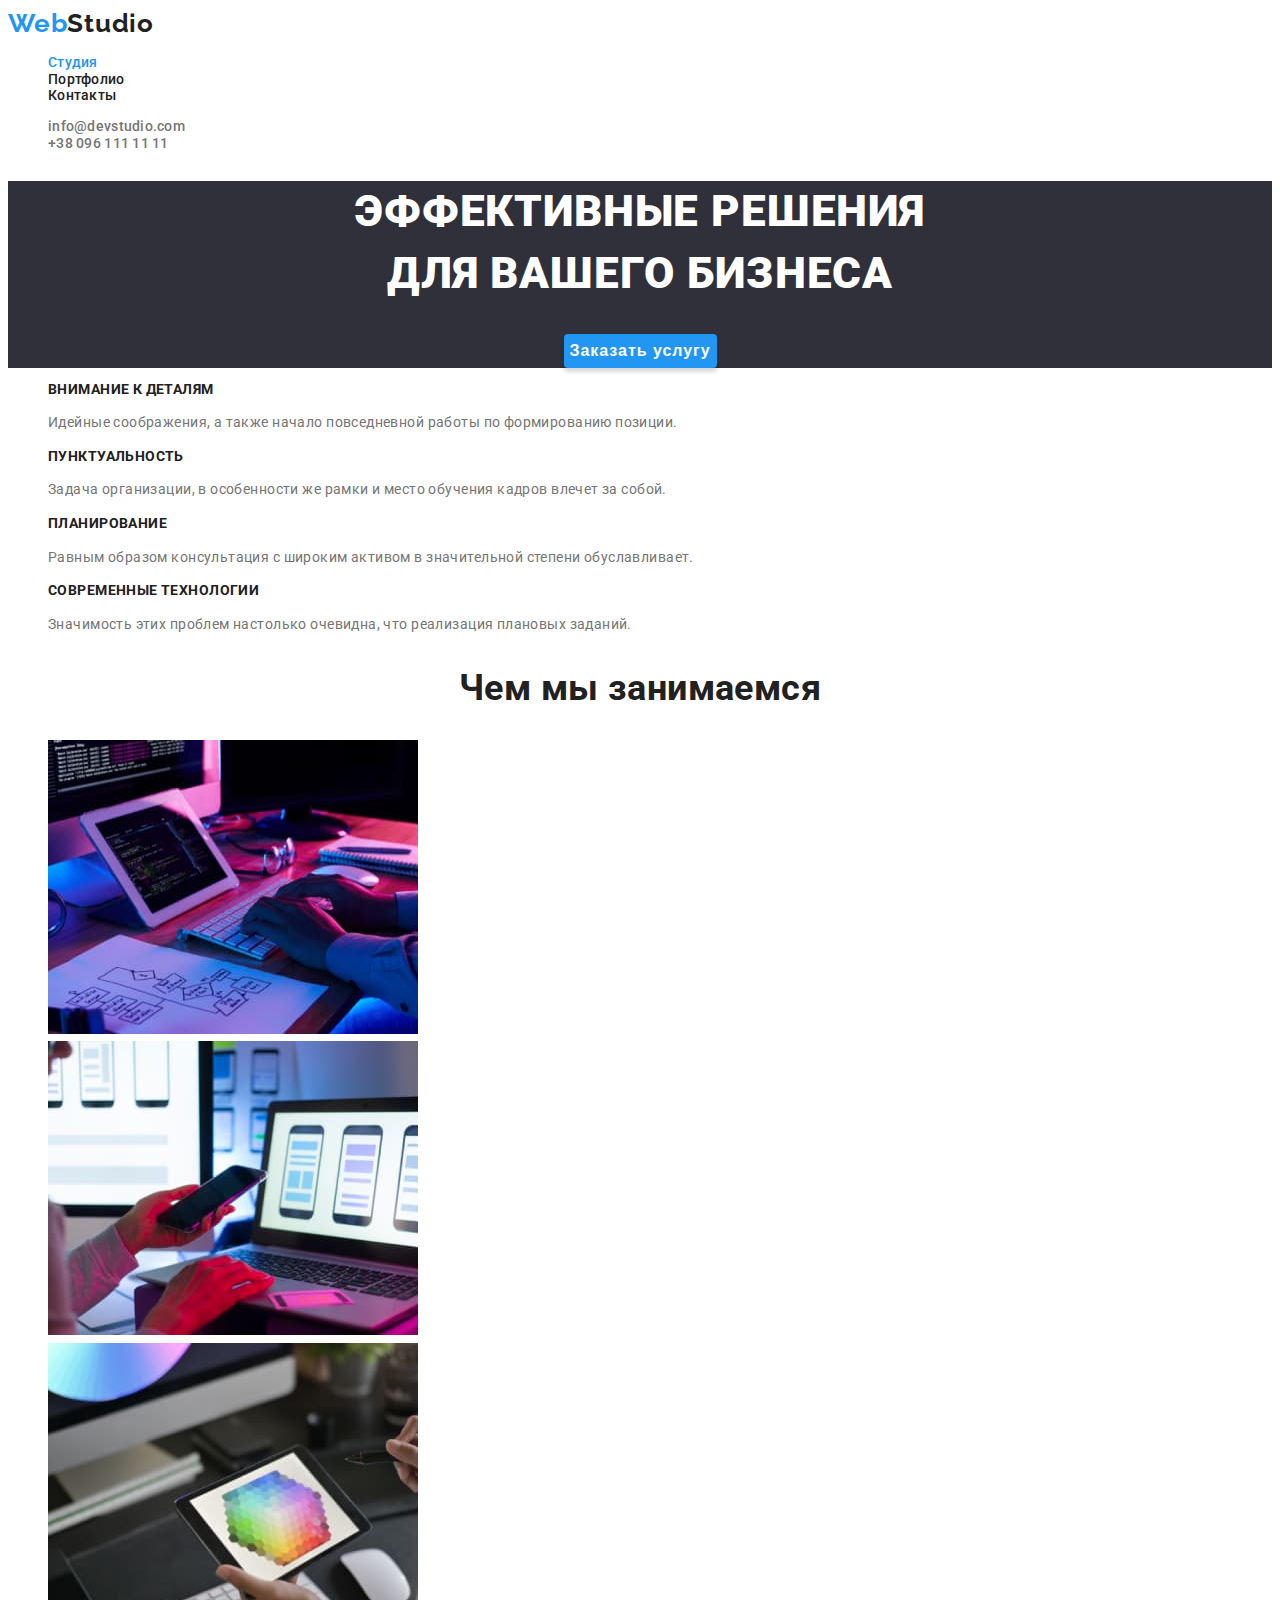
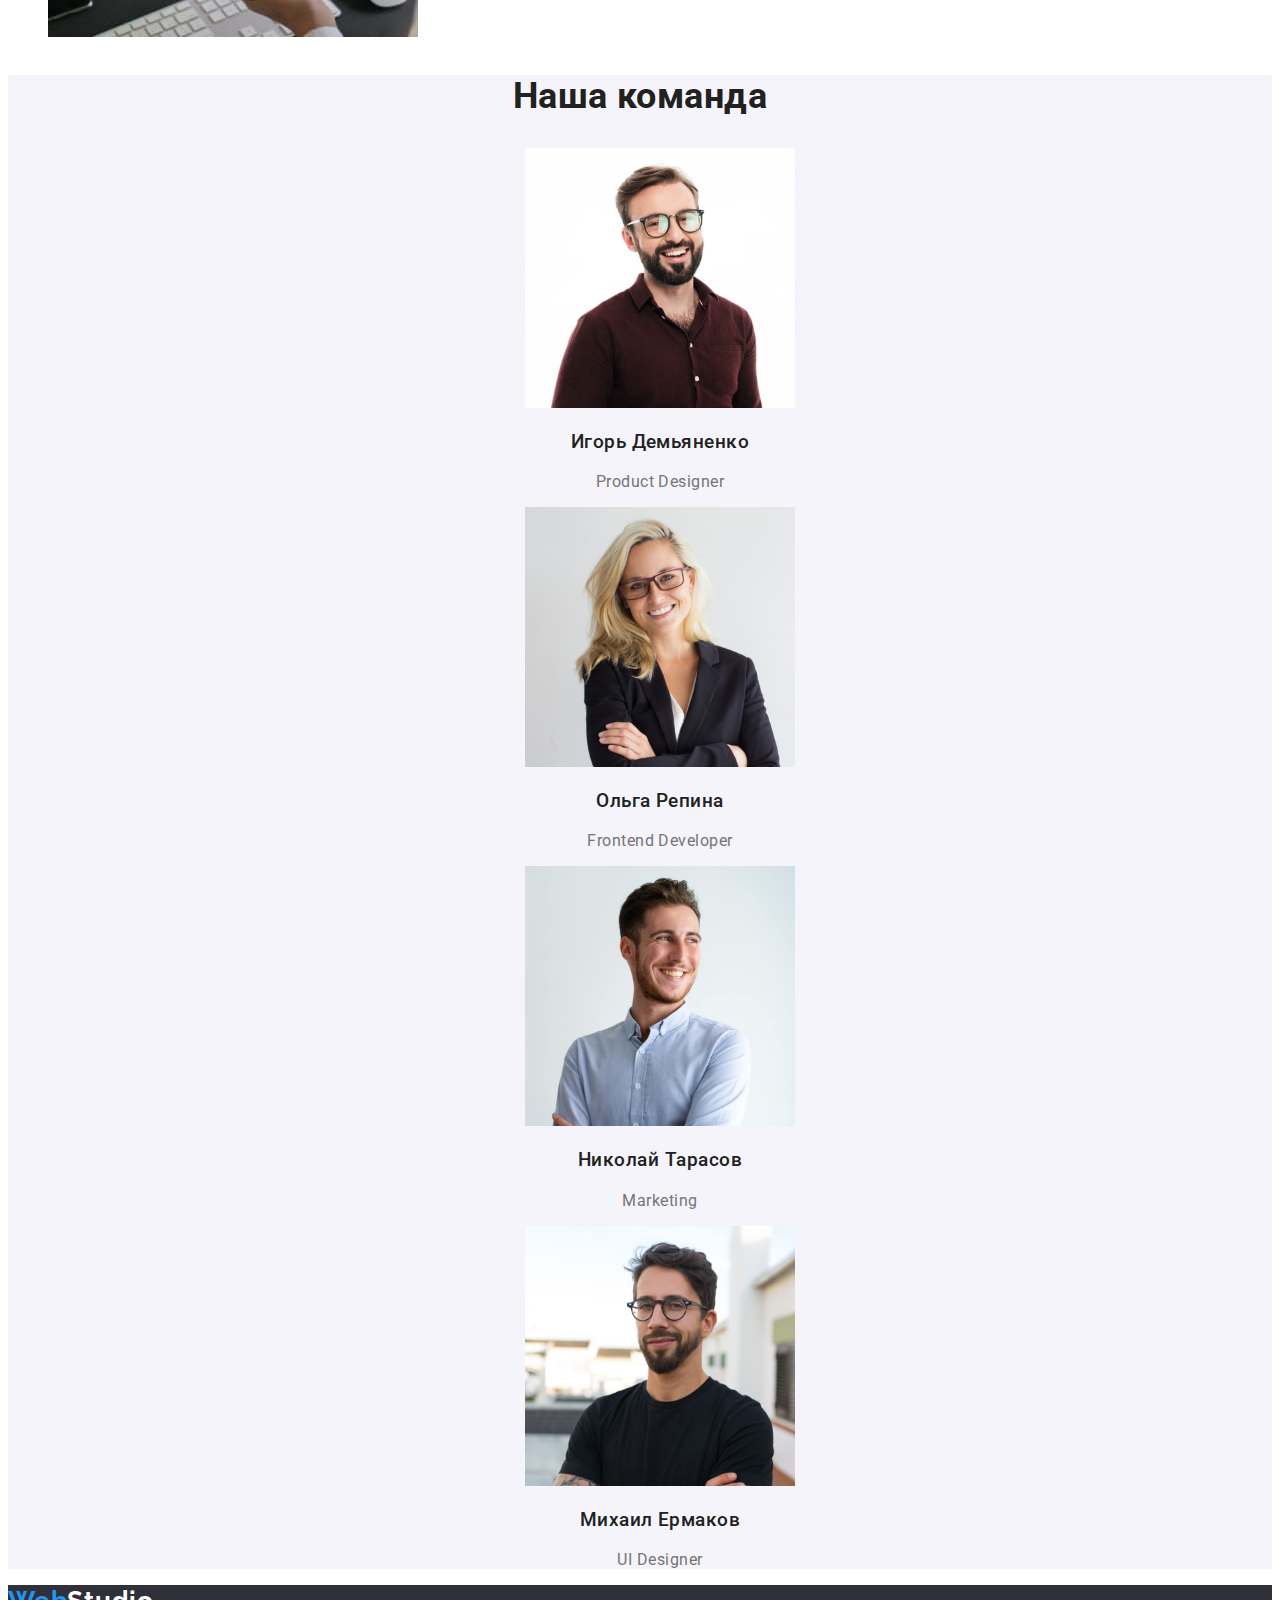
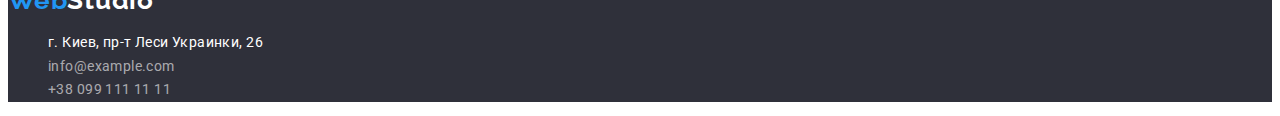
<file: index.html>
<!DOCTYPE html>
<html lang="en">

<head>
    <meta charset="UTF-8">
    <meta http-equiv="X-UA-Compatible" content="IE=edge">
    <meta name="viewport" content="width=device-width, initial-scale=1.0">
    <title>Studio</title>

    <link rel="preconnect" href="https://fonts.googleapis.com">
    <link rel="preconnect" href="https://fonts.gstatic.com" crossorigin>
    <link href="https://fonts.googleapis.com/css2?family=Raleway:wght@700&family=Roboto:wght@400;500;700&display=swap"
        rel="stylesheet">

    <link rel="stylesheet" href="./css/styles.css">
</head>

<body>
    <header class="header">
        <a href="./index.html" class="logo-begin">Web<span class="logo-end">Studio</span></a>
        <nav>
            <ul>
                <li class="header-list"><a href="./index.html" class="active-page">Студия</a></li>
                <li class="header-list"><a href="./portfolio.html">Портфолио</a></li>
                <li class="header-list"><a href="">Контакты</a></li>
            </ul>
        </nav>
        <ul class="header-contacts">
            <li class="header-list"> <a href="mailto:info@devstudio.com">info@devstudio.com</a> </li>
            <li class="header-list"> <a href="tel:+380961111111">+38 096 111 11 11</a> </li>
        </ul>
    </header>
    <main>
        <section class="main">
            <h1 class="main-title">Эффективные решения <br> для вашего бизнеса</h1>
            <button type="button" class="main-button">Заказать услугу</button>
        </section>
        <section class="qualities_section"> 
            <ul>
                <li class="qualities-list">
                    <h3 class="qualities-title">Внимание к деталям</h3>
                    <p class="qualities-description">Идейные соображения, а также начало повседневной работы по
                        формированию позиции.</p>
                </li>
                <li class="qualities-list">
                    <h3 class="qualities-title">Пунктуальность</h3>
                    <p class="qualities-description">Задача организации, в особенности же рамки и место обучения кадров
                        влечет за собой.</p>
                </li>
                <li class="qualities-list">
                    <h3 class="qualities-title">Планирование</h3>
                    <p class="qualities-description">Равным образом консультация с широким активом в значительной степени
                        обуславливает.</p>
                </li>
                <li class="qualities-list">
                    <h3 class="qualities-title">Современные технологии</h3>
                    <p class="qualities-description">Значимость этих проблем настолько очевидна, что реализация плановых
                        заданий.</p>
                </li>
            </ul>
        </section>
    <section class="tasks-section">
        <h2 class="section-title">Чем мы занимаемся</h2>
        <ul>
            <li class="qualities-list"><img src="./images/studio/project1.jpg" alt="WorkType" width="370"></li>
            <li class="qualities-list"><img src="./images/studio/project2.jpg" alt="WorkType" width="370"></li>
            <li class="qualities-list"><img src="./images/studio/project3.jpg" alt="WorkType" width="370"></li>
        </ul>
    </section>
    <section class="team-section">
        <h2 class="section-title">Наша команда</h2>
        <ul>
            <li class="team-list"> 
                <img src="./images/studio/igor.jpg" alt="Worker" width="270">
                <h3>Игорь Демьяненко</h3>
                <p>Product Designer</p>
            </li>
            <li class="team-list">
                <img src="./images/studio/OlgaR.jpg" alt="Worker" width="270">
                <h3>Ольга Репина</h3>
                <p>Frontend Developer</p>
            </li>
            <li class="team-list">
                <img src="./images/studio/NicolayT.jpg" alt="Worker" width="270">
                <h3>Николай Тарасов</h3>
                <p>Marketing</p>
            </li>
            <li class="team-list">
                <img src="./images/studio/MihailE.jpg" alt="Worker" width="270">
                <h3>Михаил Ермаков</h3>
                <p>UI Designer</p>
            </li>
        </ul>
    </section>
        </main>
    <footer class="footer">
        <a href="./index.html" class="logo-begin">Web<span class="logo-end-footer">Studio</span></a>
        <address class="address">
            <ul >
                <li><a href="https://goo.gl/maps/HEohECTBFWKMRiFx7" target="_blank" class="location">г. Киев, пр-т Леси Украинки, 26</a></li>
                <li><a href="mailto:info@devstudio.com" class="footer-contacts">info@example.com</a></li>
                <li><a href="tel:+380961111111" class="footer-contacts">+38 099 111 11 11</a></li>
            </ul>
        </address>
    </footer>
</body>

</html>
</file>
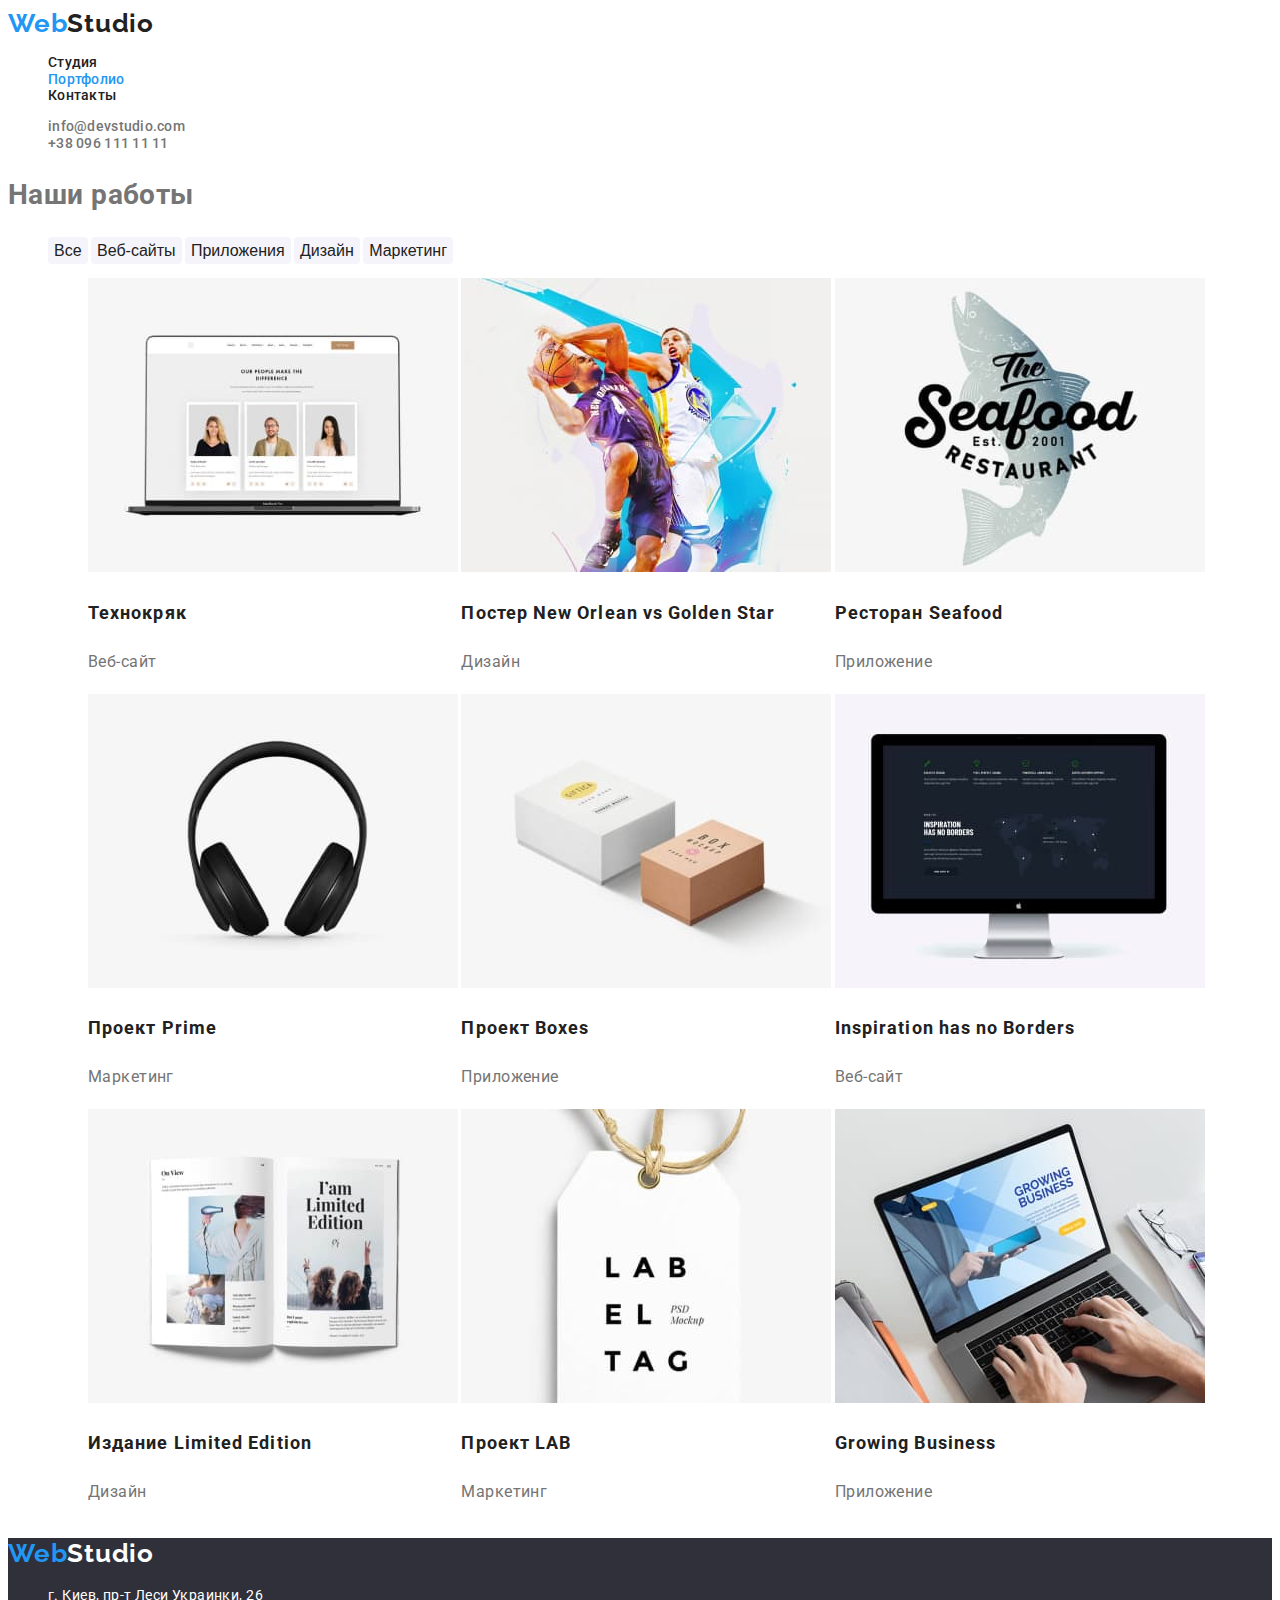
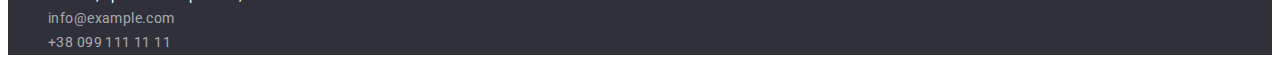
<file: portfolio.html>
<!DOCTYPE html>
<html lang="en">
<head>
    <meta charset="UTF-8">
    <meta http-equiv="X-UA-Compatible" content="IE=edge">
    <meta name="viewport" content="width=device-width, initial-scale=1.0">
    <title>Portfolio</title>

    <link rel="preconnect" href="https://fonts.googleapis.com">
    <link rel="preconnect" href="https://fonts.gstatic.com" crossorigin>
    <link href="https://fonts.googleapis.com/css2?family=Raleway:wght@700&family=Roboto:wght@400;500;700&display=swap"
    rel="stylesheet">
    
    <link rel="stylesheet" href="./css/styles.css">
</head>

<body>
    <header class="header">
        <a href="./index.html" class="logo-begin">Web<span class="logo-end">Studio</span></a>
        <nav>
            <ul>
                <li class="header-list"><a href="./index.html">Студия</a></li>
                <li class="header-list"><a href="./portfolio.html" class="active-page">Портфолио</a></li>
                <li class="header-list"><a href="">Контакты</a></li>
            </ul>
        </nav>
        <ul class="header-contacts">
            <li class="header-list"> <a href="mailto:info@devstudio.com">info@devstudio.com</a> </li>
            <li class="header-list"> <a href="tel:+380961111111">+38 096 111 11 11</a> </li>
        </ul>
    </header>
        <main class="portfolio-info">
            <section>
                <h1>Наши работы</h1>
                <ul>
                    <li class="portfolio-btn-list">
                        <button type="button" class="portfolio-btn"> Все </button>
                    </li>
                    <li class="portfolio-btn-list">
                        <button type="button" class="portfolio-btn"> Веб-сайты </button>
                    </li>
                    <li class="portfolio-btn-list">
                        <button type="button" class="portfolio-btn"> Приложения </button>
                    </li>
                    <li class="portfolio-btn-list">
                        <button type="button" class="portfolio-btn"> Дизайн </button>
                    </li>
                    <li class="portfolio-btn-list">
                        <button type="button" class="portfolio-btn"> Маркетинг </button>
                    </li>
                </ul>
                <ul class="portfolio-net">
                    <li>
                        <ul>
                            <li class="portfolio-net-list">
                                <img src="./images/portfolio/tehnokryak.jpg" alt="tehnokryak">
                                <h2>Технокряк</h2>
                                <p>Веб-сайт</p>
                            </li>

                            <li class="portfolio-net-list">
                                <img src="./images/portfolio/Poster.jpg" alt="poster">
                                <h2>Постер New Orlean vs Golden Star</h2>
                                <p>Дизайн</p>
                            </li>

                            <li class="portfolio-net-list">
                                <img src="./images/portfolio/seafood.jpg" alt="seafood">
                                <h2>Ресторан Seafood</h2>
                                <p>Приложение</p>
                            </li>
                        </ul>
                    </li>
                    <li>
                        <ul>
                            <li class="portfolio-net-list">
                                <img src="./images/portfolio/prime.jpg" alt="prime">
                                <h2>Проект Prime</h2>
                                <p>Маркетинг</p>
                            </li>

                            <li class="portfolio-net-list">
                                <img src="./images/portfolio/boxes.jpg" alt="boxes">
                                <h2>Проект Boxes</h2>
                                <p>Приложение</p>
                            </li>

                            <li class="portfolio-net-list">
                                <img src="./images/portfolio/inspiration.jpg" alt="inspiration">
                                <h2>Inspiration has no Borders</h2>
                                <p>Веб-сайт</p>
                            </li>
                        </ul>
                    </li>
                    <li>
                        <ul>
                            <li class="portfolio-net-list">
                                <img src="./images/portfolio/limited_edition.jpg" alt="limited_edition">
                                <h2>Издание Limited Edition</h2>
                                <p>Дизайн</p>
                            </li>

                            <li class="portfolio-net-list">
                                <img src="./images/portfolio/lab.jpg" alt="lab">
                                <h2>Проект LAB</h2>
                                <p>Маркетинг</p>
                            </li>
                            
                            <li class="portfolio-net-list">
                                <img src="./images/portfolio/business.jpg" alt="business">
                                <h2>Growing Business</h2>
                                <p>Приложение</p>
                            </li>
                        </ul>
                    </li>
                </ul>
            </section>
        </main>
    <footer class="footer">
        <a href="./index.html" class="logo-begin">Web<span class="logo-end-footer">Studio</span></a>
        <address class="address">
            <ul>
                <li><a href="https://goo.gl/maps/HEohECTBFWKMRiFx7" target="_blank" class="location">г. Киев, пр-т Леси
                        Украинки, 26</a></li>
                <li><a href="mailto:info@devstudio.com" class="footer-contacts">info@example.com</a></li>
                <li><a href="tel:+380961111111" class="footer-contacts">+38 099 111 11 11</a></li>
            </ul>
        </address>
    </footer>
</body>
</html>
</file>
<file: css/styles.css>
:root {
  --primeri-text-color: #757575;
  --title-text-color: #212121;
  --accent-color: #2196f3;
  --main-bcg-color: #ffffff;
  --team-bcg-color: #f5f4fa;
  --footer-bcg-color: #2f303a;
  --footer-contacts-color: rgba(255, 255, 255, 0.6);
}
html {
  color: var(--primeri-text-color);
  background-color: var(--main-bcg-color);
  font-family: Roboto;
  font-size: 14px;
  line-height: 1.7;
  letter-spacing: 0.03em;
}
ul {
  list-style-type: none;
}
a {
  font-style: normal;
  text-decoration: none;
  color: var(--title-text-color);
}
button {
  border: none;
  cursor: pointer;
}

/* Header */
.logo-begin {
  color: var(--accent-color);
  font-family: Raleway;
  font-weight: 700;
  font-size: 26px;
  line-height: 1.2;
  letter-spacing: 0.03em;
}
.logo-end {
  color: var(--title-text-color);
}
.active-page {
  color: var(--accent-color);
}
.header-list {
  font-weight: 500;
  font-size: 14px;
  line-height: 1.2;
  letter-spacing: 0.02em;
}
.header-list a:hover,
.header-list a:focus {
  color: var(--accent-color);
}
.header-contacts a {
  font-weight: 500;
  font-size: 14px;
  line-height: 1.2;
  letter-spacing: 0.02em;
  color: var(--primeri-text-color);
}

/* Main (Studio) */
.main {
  background-color: var(--footer-bcg-color);
  color: var(--main-bcg-color);
  text-align: center;
  letter-spacing: 0.06em;
}
.main-title {
  font-weight: 900;
  font-size: 44px;
  line-height: 1.4;
  text-transform: uppercase;
}
.main-button {
  background: var(--accent-color);
  box-shadow: 0px 4px 4px rgba(0, 0, 0, 0.15);
  border-radius: 4px;
  font-weight: 700;
  font-size: 16px;
  line-height: 2;
  align-items: center;
  text-align: center;
  letter-spacing: 0.06em;
  color: #ffffff;
}

/* qualities */
.qualities-title {
  font-weight: 700;
  font-size: 14px;
  line-height: 1.1;
  letter-spacing: 0.03em;
  text-transform: uppercase;
  color: var(--title-text-color);
}
.section-title {
  font-weight: 700;
  font-size: 36px;
  line-height: 1.2;
  color: var(--title-text-color);
  text-align: center;
}
.team-section {
  background-color: var(--team-bcg-color);
}
.team-list {
  font-size: 16px;
  line-height: 1.2;
  text-align: center;
  letter-spacing: 0.03em;
}
.team-list h3 {
  font-weight: 500;
  color: var(--title-text-color);
}
/* Footer */
.footer {
  background-color: var(--footer-bcg-color);
}
.logo-end-footer {
  color: var(--main-bcg-color);
}
.footer-contacts {
  color: var(--footer-contacts-color);
}
.location {
  color: var(--main-bcg-color);
}

/* Main (Portfolio) */
.portfolio-btn {
  background: var(--team-bcg-color);
  border-radius: 4px;
  font-weight: 500;
  font-size: 16px;
  line-height: 1.6;
  text-align: center;
  color: var(--title-text-color);
}
.portfolio-btn:hover {
  box-shadow: 0px 3px 1px rgba(0, 0, 0, 0.1), 0px 1px 2px rgba(0, 0, 0, 0.08),
    0px 2px 2px rgba(0, 0, 0, 0.12);
  border-radius: 4px;
  background-color: var(--accent-color);
  color: var(--main-bcg-color);
}
.portfolio-net-list h2 {
  font-weight: 700;
  font-size: 18px;
  line-height: 2;
  letter-spacing: 0.06em;
  color: var(--title-text-color);
}
.portfolio-net-list p {
  font-size: 16px;
  line-height: 1.9;
  color: var(--primeri-text-color);
}
.portfolio-net-list,
.portfolio-btn-list {
  display: inline-block;
}
</file>
